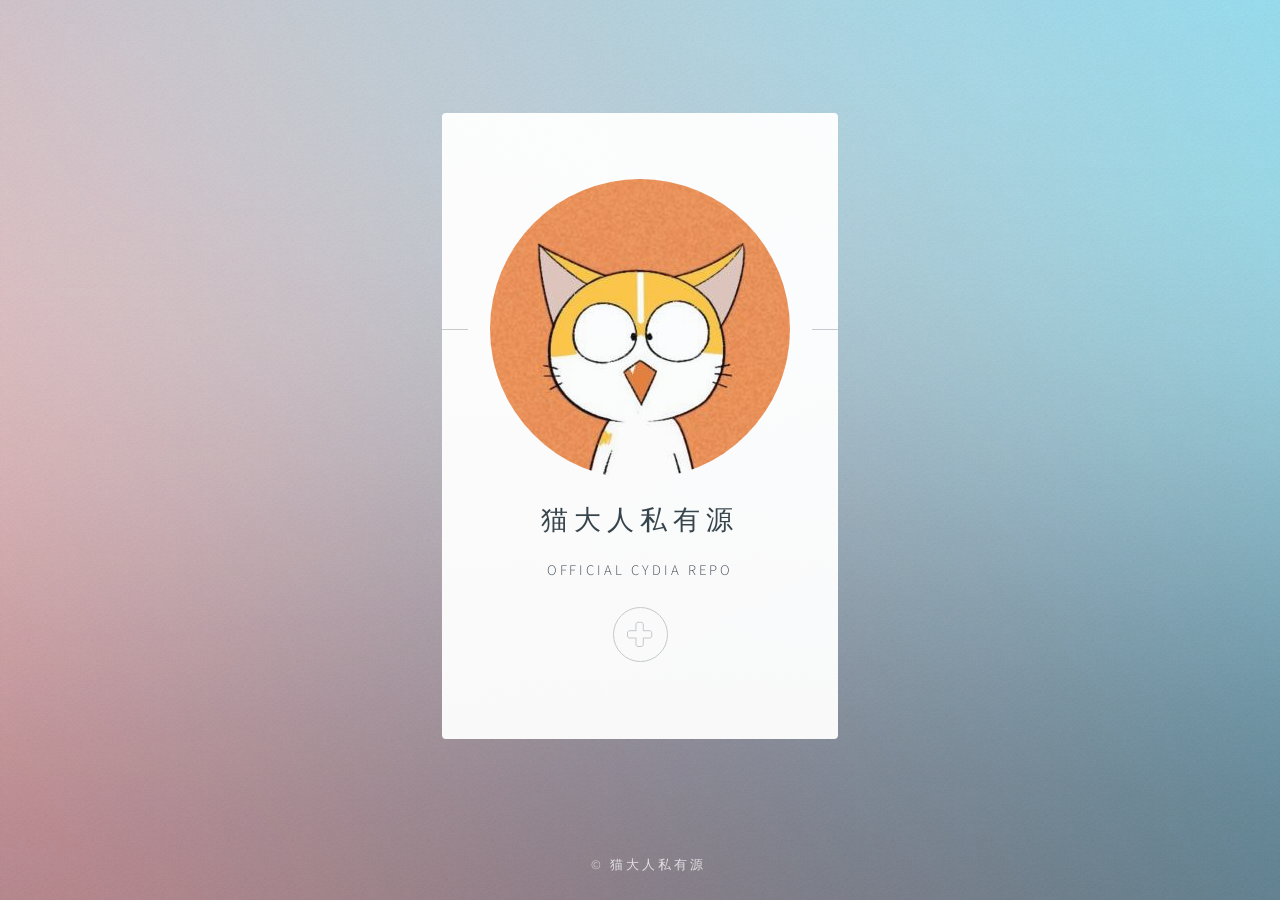
<file: index.html>
<!DOCTYPE HTML>
<html>
	<head>
		<title>Antique's Repo</title>
		<meta charset="utf-8" />
		<meta name="viewport" content="width=device-width, initial-scale=1" />
		<!--[if lte IE 8]><script src="assets/js/html5shiv.js"></script><![endif]-->
		<link rel="stylesheet" href="assets/css/main.css" />
		<!--[if lte IE 9]><link rel="stylesheet" href="assets/css/ie9.css" /><![endif]-->
		<!--[if lte IE 8]><link rel="stylesheet" href="assets/css/ie8.css" /><![endif]-->
		<noscript><link rel="stylesheet" href="assets/css/noscript.css" /></noscript>
	</h	<body class="is-loading">

		<!-- Wrapper -->
			<div id="wrapper">

				<!-- Main -->
					<section id="main">
						<header>
							<span class="avatar"><img src="images/avatar.jpg" alt="" /></span>
							<h1>猫大人私有源</h1>
							<p>Official Cydia Repo</p>
						</header>

						<footer>
							<ul class="icons">
								<li><a href="cydia://url/https://cydia.saurik.com/api/share#?source=https%3A%2F%2Fjhios.github.io/cydia" class="fa-plus">Add Repo</a></li>
							</ul>
						</footer>
					</section>

				<!-- Footer -->
					<footer id="footer">
						<ul class="copyright">
							<li>&copy; 猫大人私有源</li>
						</ul>
					</footer>

			</div>

		<!-- Scripts -->
			<!--[if lte IE 8]><script src="assets/js/respond.min.js"></script><![endif]-->
			<script>
				if ('addEventListener' in window) {
					window.addEventListener('load', function() { document.body.className = document.body.className.replace(/\bis-loading\b/, ''); });
					document.body.className += (navigator.userAgent.match(/(MSIE|rv:11\.0)/) ? ' is-ie' : '');
				}
			</script>

	</body>
</html>
</file>
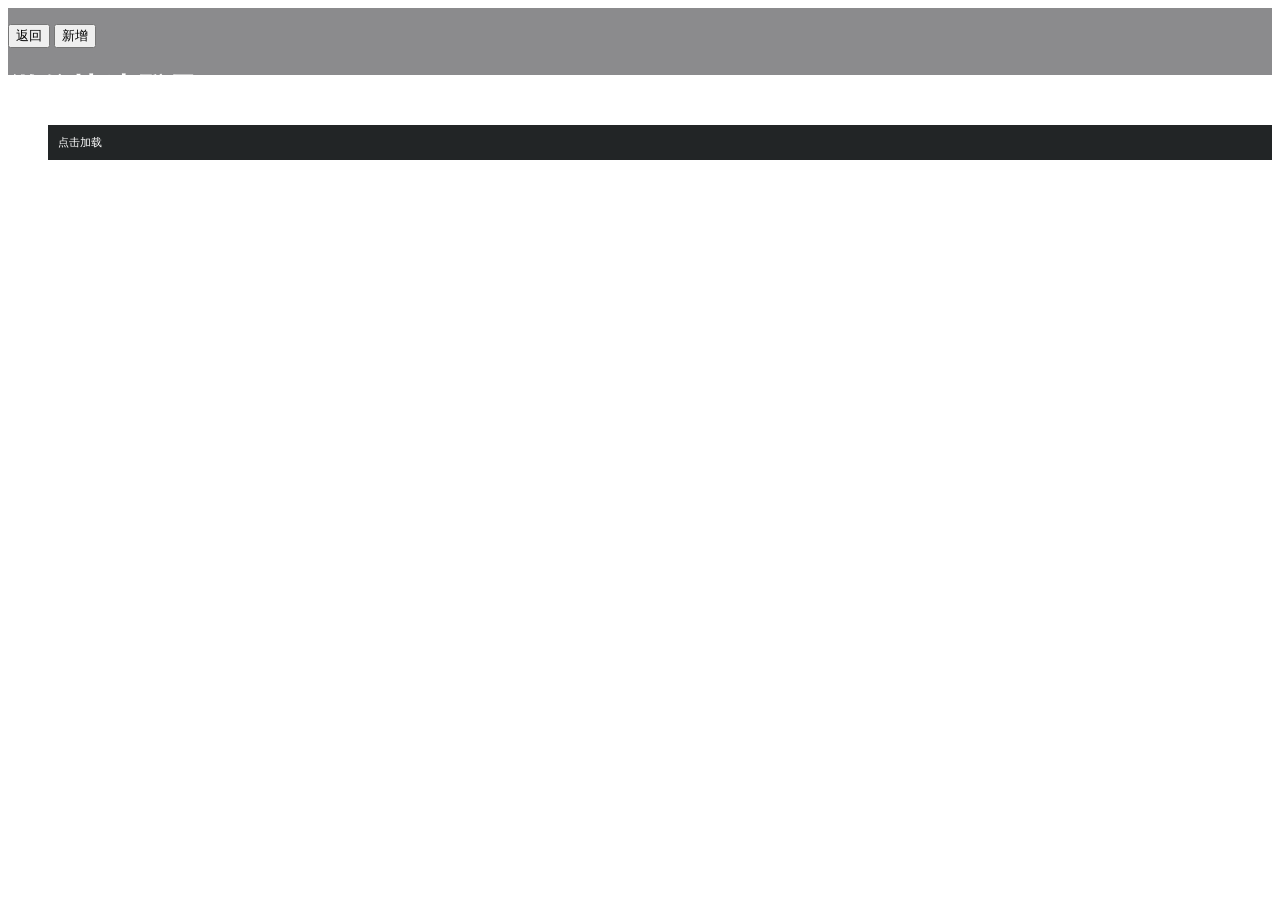
<file: wxlogin/wx_Login.html>
<!DOCTYPE html>
<html lang="en">
	<head>
		<meta charset="UTF-8">
		<title>微信快速登录</title>
		<meta name="viewport" content="initial-scale=1,maximum-scale=1">
		<meta name="apple-mobile-web-app-capable" content="yes">
		<meta name="apple-mobile-web-app-status-bar-style" content="black">
		<link rel="stylesheet" href="https://g.alicdn.com/msui/sm/0.6.2/css/sm.min.css">
		<link rel="stylesheet" href="https://g.alicdn.com/msui/sm/0.6.2/css/sm-extend.min.css">
		<style type="text/css">
		input[type="text"] {
			text-align:right;
			font-size:.7rem
		}
		.white {
			color:white
		}
		.list-block .item-title.label {
			width:28%
		}
		.theme-dark .list-block .item-title.label {
			width:33%
		}
		.list-block input[type=text].pull-left {
			width:30%;
			height:1.6rem;
			line-height:1.6rem;
			text-align:center
		}
		label.pull-left {
			line-height:1.6rem
		}
		img {
			width:1.5rem;
			height:1.5rem;
			border-radius:.8rem;
			margin-top:0rem
		}
		.item-input.row {
			text-align:right
		}
		.col-50 {
			height:1.6rem;
			line-height:1.6rem;
			overflow:hidden;
			text-overflow:ellipsis;
			white-space:nowrap
		}
		.item-input a{
			font-size:.6rem

		}
		.tl {
			text-align:left
		}
		.picker {
			width:40%;
			text-align:right
		}
		.picker input {
			width:45%;
			height:1rem;
			line-height:1rem;
			background:none;
			color:#0894ec;
			border:none
		}
		.content-block-title .pull-left {
			}.theme-dark .list-block {
			margin-bottom:.99rem
		}
		.theme-dark .content-block-title {
			margin-top:.75rem
		}
		.list-block,input::-webkit-input-placeholder {
			font-size:.7rem
		}
		.list-block ul {
			background:none
		}
		.content-block-title,li {
			color:#fff
		}
		.icon0 {
			height:1.5rem;
			line-height:1.5rem;
			width:100%;
			background-size:90%
					100%
		}

			.sl-li {
			  height: 100%;
			  position: relative;
			  background-color: #fff;
			  transform: translateZ(0);
			  -webkit-transform: translateZ(0);
			}
			.sl-li .sl-content {
			  height: 100%;
			  overflow: hidden;
			  padding: 10px;
			  position: relative;
			  z-index: 10;
			  background-color: #222526;
			}
			.sl-li .sl-content.animated {
			  -webkit-transition: -webkit-transform .2s ease-out;
			  transition: transform .2s ease-out;
			}
			.sl-li .sl-opts {
			  height: 100%;
			  display: -webkit-box;
			  -webkit-box-pack: center;
			  -webkit-box-align: center;
			  position: absolute;
			  top: 0;
			  right: 0;
			  z-index: 0;
			}
			.sl-li .sl-opts span {
			  height: 100%;
			  padding: 0 10px;
			  display: -webkit-box;
			  -webkit-box-pack: center;
			  -webkit-box-align: center;
			}
　　　　
		</style>
	</head>
	<body  onload="readConf();"> <!-- loadScript readConf -->
		<div class="page-group theme-dark">
			<div class="page page-current">
				<header class="bar bar-nav " style="background:rgba(25,25,28,.5);height:3.2rem;padding-top:1rem">
					<button class="button button-link button-nav pull-left" onclick="goBack()">
						<span class="icon icon-left">
						</span>
						返回
					</button>
					<button class="button button-link button-nav pull-right" onclick="creatAccount()">
						新增
						<span class="icon icon-settings">
						</span>
					</button>
					<h1 class="title white">
						微信快速登录
					</h1>
				</header>
				<div class="content theme-dark">
					<form>
						<div class="list-block" style="clear:both">
							<div class="content-block-title" style="font-size:20px">账号列表</div>
							<ul id='ulid'>

								<li id="loadConf" class="sl-li ui-border-b"><div class="item-content sl-content"><div class="item-inner">
									<span  class="item-title label">点击加载</span>
								</div></li>

							</ul>
						</div>
						
						

							<br>
							<br>
							
						</div>

					</form>
				</div>
			</div>
		</div>
		
		
		<!-- <script type="text/javascript" src="sass/slideleft.js" charset="utf-8"></script>
		<script type="text/javascript" src="sass/zepto.min.js" charset="utf-8"></script> -->
		<script>
			function loadScript(){
			    var myScript=document.createElement("script");
			    myScript.src="sass/slideleft.js";
			    document.body.appendChild(myScript);
			    var myScript=document.createElement("script");
			    myScript.src="sass/zepto.min.js";
			    document.body.appendChild(myScript);  



			    var deleteoli = document.getElementsByName("delete");

			    for (var i = 0; i <deleteoli.length; i++) {
			    	
			    	deleteoli[i].onclick =  function() {
     
			     		 var userName = $(this).parents("li").find("#listid").text();
			     		 deleteAccount(userName);
			      
					}
			    }
			    var loginoli = document.getElementsByName("login");

			    for (var i = 0; i <loginoli.length; i++) {
			    	
			    	loginoli[i].onclick =  function() {
     
			     		 var userName = $(this).parents("li").find("#listid").text();
			     		 loginAccount(userName);
			      
					}
			    }



                
			};

			
			// $('#loadConf').on('click', readConf());
			window.onload=readConf();
			
		</script>
	</body>



</html>
</file>
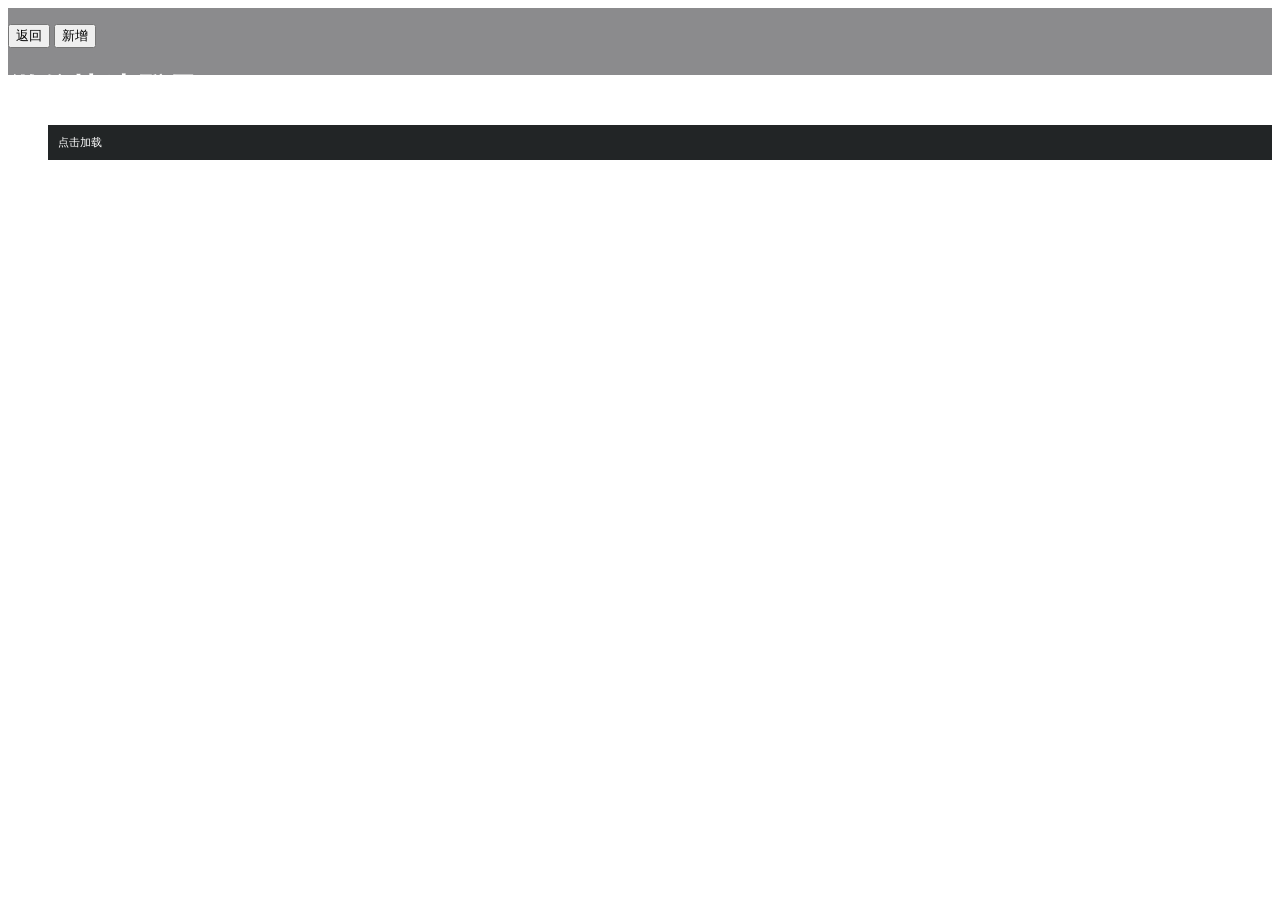
<file: wxlogin2/wx_Login.html>
<!DOCTYPE html>
<html lang="en">
	<head>
		<meta charset="UTF-8">
		<title>微信快速登录</title>
		<meta name="viewport" content="initial-scale=1,maximum-scale=1">
		<meta name="apple-mobile-web-app-capable" content="yes">
		<meta name="apple-mobile-web-app-status-bar-style" content="black">
		<link rel="stylesheet" href="//g.alicdn.com/msui/sm/0.6.2/css/sm.min.css">
		<link rel="stylesheet" href="//g.alicdn.com/msui/sm/0.6.2/css/sm-extend.min.css">
		<style type="text/css">
		input[type="text"] {
			text-align:right;
			font-size:.7rem
		}
		.white {
			color:white
		}
		.list-block .item-title.label {
			width:28%
		}
		.theme-dark .list-block .item-title.label {
			width:33%
		}
		.list-block input[type=text].pull-left {
			width:30%;
			height:1.6rem;
			line-height:1.6rem;
			text-align:center
		}
		label.pull-left {
			line-height:1.6rem
		}
		img {
			width:1.5rem;
			height:1.5rem;
			border-radius:.8rem;
			margin-top:0rem
		}
		.item-input.row {
			text-align:right
		}
		.col-50 {
			height:1.6rem;
			line-height:1.6rem;
			overflow:hidden;
			text-overflow:ellipsis;
			white-space:nowrap
		}
		.item-input a{
			font-size:.6rem

		}
		.tl {
			text-align:left
		}
		.picker {
			width:40%;
			text-align:right
		}
		.picker input {
			width:45%;
			height:1rem;
			line-height:1rem;
			background:none;
			color:#0894ec;
			border:none
		}
		.content-block-title .pull-left {
			}.theme-dark .list-block {
			margin-bottom:.99rem
		}
		.theme-dark .content-block-title {
			margin-top:.75rem
		}
		.list-block,input::-webkit-input-placeholder {
			font-size:.7rem
		}
		.list-block ul {
			background:none
		}
		.content-block-title,li {
			color:#fff
		}
		.icon0 {
			height:1.5rem;
			line-height:1.5rem;
			width:100%;
			background-size:90%
					100%
		}

			.sl-li {
			  height: 100%;
			  position: relative;
			  background-color: #fff;
			  transform: translateZ(0);
			  -webkit-transform: translateZ(0);
			}
			.sl-li .sl-content {
			  height: 100%;
			  overflow: hidden;
			  padding: 10px;
			  position: relative;
			  z-index: 10;
			  background-color: #222526;
			}
			.sl-li .sl-content.animated {
			  -webkit-transition: -webkit-transform .2s ease-out;
			  transition: transform .2s ease-out;
			}
			.sl-li .sl-opts {
			  height: 100%;
			  display: -webkit-box;
			  -webkit-box-pack: center;
			  -webkit-box-align: center;
			  position: absolute;
			  top: 0;
			  right: 0;
			  z-index: 0;
			}
			.sl-li .sl-opts span {
			  height: 100%;
			  padding: 0 10px;
			  display: -webkit-box;
			  -webkit-box-pack: center;
			  -webkit-box-align: center;
			}
　　　　
		</style>
	</head>
	<body  onload="readConf();"> <!-- loadScript readConf -->
		<div class="page-group theme-dark">
			<div class="page page-current">
				<header class="bar bar-nav " style="background:rgba(25,25,28,.5);height:3.2rem;padding-top:1rem">
					<button class="button button-link button-nav pull-left" onclick="goBack()">
						<span class="icon icon-left">
						</span>
						返回
					</button>
					<button class="button button-link button-nav pull-right" onclick="creatAccount()">
						新增
						<span class="icon icon-settings">
						</span>
					</button>
					<h1 class="title white">
						微信快速登录
					</h1>
				</header>
				<div class="content theme-dark">
					<form>
						<div class="list-block" style="clear:both">
							<div class="content-block-title" style="font-size:20px">账号列表</div>
							<ul id='ulid'>

								<li id="loadConf" class="sl-li ui-border-b"><div class="item-content sl-content"><div class="item-inner">
									<span  class="item-title label">点击加载</span>
								</div></li>

							</ul>
						</div>
						
						

							<br>
							<br>
							
						</div>

					</form>
				</div>
			</div>
		</div>
		
		
		<script type="text/javascript" src="./sass/slideleft.js" charset="utf-8"></script>
		<script type="text/javascript" src="./sass/zepto.min.js" charset="utf-8"></script>
		<script>
			function loadScript(){
			    var myScript=document.createElement("script");
			    myScript.src="./sass/slideleft.js";
			    document.body.appendChild(myScript);
			    var myScript=document.createElement("script");
			    myScript.src="./sass/zepto.min.js";
			    document.body.appendChild(myScript);  



			    var deleteoli = document.getElementsByName("delete");

			    for (var i = 0; i <deleteoli.length; i++) {
			    	
			    	deleteoli[i].onclick =  function() {
     
			     		 var userName = $(this).parents("li").find("#listid").text();
			     		 deleteAccount(userName);
			      
					}
			    }
			    var loginoli = document.getElementsByName("login");

			    for (var i = 0; i <loginoli.length; i++) {
			    	
			    	loginoli[i].onclick =  function() {
     
			     		 var userName = $(this).parents("li").find("#listid").text();
			     		 loginAccount(userName);
			      
					}
			    }



                
			};

			
			// $('#loadConf').on('click', readConf());
			window.onload=readConf();
			
		</script>
	</body>



</html>
</file>
<file: assets/css/ie9.css>
/*
	Identity by HTML5 UP
	html5up.net | @n33co
	Free for personal and commercial use under the CCA 3.0 license (html5up.net/license)
*/

/* Basic */

	body {
		background-image: url("../../images/bg.jpg");
		background-repeat: no-repeat;
		background-size: cover;
		background-position: bottom center;
		background-attachment: fixed;
	}

		body:after {
			display: none;
		}

/* List */

	ul.icons li a:before {
		color: #c8cccf;
	}

	ul.icons li a:hover:before {
		color: #ff7496;
	}

/* Wrapper */

	#wrapper {
		text-align: center;
	}

/* Main */

	#main {
		display: inline-block;
	}
</file>
<file: assets/css/ie8.css>
/*
	Identity by HTML5 UP
	html5up.net | @n33co
	Free for personal and commercial use under the CCA 3.0 license (html5up.net/license)
*/

/* List */

	ul.icons li a {
		-ms-behavior: url("assets/js/PIE.htc");
	}

		ul.icons li a:before {
			text-align: center;
			font-size: 26px;
		}

/* Main */

	#main {
		-ms-behavior: url("assets/js/PIE.htc");
	}

		#main .avatar img {
			-ms-behavior: url("assets/js/PIE.htc");
		}

/* Footer */

	#footer {
		color: #fff;
	}

		#footer .copyright li {
			border-left: solid 1px #fff;
		}
</file>
<file: assets/css/noscript.css>
/*
	Identity by HTML5 UP
	html5up.net | @n33co
	Free for personal and commercial use under the CCA 3.0 license (html5up.net/license)
*/

/* Basic */

	body:after {
		display: none;
	}

/* Main */

	#main {
		-moz-transform: none !important;
		-webkit-transform: none !important;
		-ms-transform: none !important;
		transform: none !important;
		opacity: 1 !important;
	}
</file>
<file: assets/css/main.css>
@charset "UTF-8";
@import url(font-awesome.min.css);
@import url("http://fonts.googleapis.com/css?family=Source+Sans+Pro:300");

/*
	Identity by HTML5 UP
	html5up.net | @n33co
	Free for personal and commercial use under the CCA 3.0 license (html5up.net/license)
*/

/* Reset */

	html, body, div, span, applet, object, iframe, h1, h2, h3, h4, h5, h6, p, blockquote, pre, a, abbr, acronym, address, big, cite, code, del, dfn, em, img, ins, kbd, q, s, samp, small, strike, strong, sub, sup, tt, var, b, u, i, center, dl, dt, dd, ol, ul, li, fieldset, form, label, legend, table, caption, tbody, tfoot, thead, tr, th, td, article, aside, canvas, details, embed, figure, figcaption, footer, header, hgroup, menu, nav, output, ruby, section, summary, time, mark, audio, video {
		margin: 0;
		padding: 0;
		border: 0;
		font-size: 100%;
		font: inherit;
		vertical-align: baseline;
	}

	article, aside, details, figcaption, figure, footer, header, hgroup, menu, nav, section {
		display: block;
	}

	body {
		line-height: 1;
	}

	ol, ul {
		list-style: none;
	}

	blockquote, q {
		quotes: none;
	}

	blockquote:before, blockquote:after, q:before, q:after {
		content: '';
		content: none;
	}

	table {
		border-collapse: collapse;
		border-spacing: 0;
	}

	body {
		-webkit-text-size-adjust: none;
	}

/* Box Model */

	*, *:before, *:after {
		-moz-box-sizing: border-box;
		-webkit-box-sizing: border-box;
		box-sizing: border-box;
	}

/* Basic */

	@media screen and (max-width: 480px) {

		html, body {
			min-width: 320px;
		}

	}

	body.is-loading *, body.is-loading *:before, body.is-loading *:after {
		-moz-animation: none !important;
		-webkit-animation: none !important;
		-ms-animation: none !important;
		animation: none !important;
		-moz-transition: none !important;
		-webkit-transition: none !important;
		-ms-transition: none !important;
		transition: none !important;
	}

	html {
		height: 100%;
	}

	body {
		height: 100%;
		background-color: #ffffff;
		background-image: url("images/overlay.png"), -moz-linear-gradient(60deg, rgba(255, 165, 150, 0.5) 5%, rgba(0, 228, 255, 0.35)), url("../../images/bg.jpg");
		background-image: url("images/overlay.png"), -webkit-linear-gradient(60deg, rgba(255, 165, 150, 0.5) 5%, rgba(0, 228, 255, 0.35)), url("../../images/bg.jpg");
		background-image: url("images/overlay.png"), -ms-linear-gradient(60deg, rgba(255, 165, 150, 0.5) 5%, rgba(0, 228, 255, 0.35)), url("../../images/bg.jpg");
		background-image: url("images/overlay.png"), linear-gradient(60deg, rgba(255, 165, 150, 0.5) 5%, rgba(0, 228, 255, 0.35)), url("../../images/bg.jpg");
		background-repeat: repeat,			no-repeat,			no-repeat;
		background-size: 100px 100px, cover,				cover;
		background-position: top left,		center center,		bottom center;
		background-attachment: fixed,			fixed,				fixed;
	}

		body:after {
			content: '';
			display: block;
			position: fixed;
			top: 0;
			left: 0;
			width: 100%;
			height: inherit;
			opacity: 0;
			z-index: 1;
			background-color: #ffffff;
			background-image: url("images/overlay.png"), -moz-linear-gradient(60deg, rgba(255, 165, 150, 0.5) 5%, rgba(0, 228, 255, 0.35));
			background-image: url("images/overlay.png"), -webkit-linear-gradient(60deg, rgba(255, 165, 150, 0.5) 5%, rgba(0, 228, 255, 0.35));
			background-image: url("images/overlay.png"), -ms-linear-gradient(60deg, rgba(255, 165, 150, 0.5) 5%, rgba(0, 228, 255, 0.35));
			background-image: url("images/overlay.png"), linear-gradient(60deg, rgba(255, 165, 150, 0.5) 5%, rgba(0, 228, 255, 0.35));
			background-repeat: repeat,			no-repeat;
			background-size: 100px 100px, cover;
			background-position: top left,		center center;
			-moz-transition: opacity 1.75s ease-out;
			-webkit-transition: opacity 1.75s ease-out;
			-ms-transition: opacity 1.75s ease-out;
			transition: opacity 1.75s ease-out;
		}

		body.is-loading:after {
			opacity: 1;
		}

/* Type */

	body, input, select, textarea {
		color: #414f57;
		font-family: "Source Sans Pro", Helvetica, sans-serif;
		font-size: 14pt;
		font-weight: 300;
		line-height: 2;
		letter-spacing: 0.2em;
		text-transform: uppercase;
	}

		@media screen and (max-width: 1680px) {

			body, input, select, textarea {
				font-size: 11pt;
			}

		}

		@media screen and (max-width: 480px) {

			body, input, select, textarea {
				font-size: 10pt;
				line-height: 1.75;
			}

		}

	a {
		-moz-transition: color 0.2s ease, border-color 0.2s ease;
		-webkit-transition: color 0.2s ease, border-color 0.2s ease;
		-ms-transition: color 0.2s ease, border-color 0.2s ease;
		transition: color 0.2s ease, border-color 0.2s ease;
		color: inherit;
		text-decoration: none;
	}

		a:before {
			-moz-transition: color 0.2s ease, text-shadow 0.2s ease;
			-webkit-transition: color 0.2s ease, text-shadow 0.2s ease;
			-ms-transition: color 0.2s ease, text-shadow 0.2s ease;
			transition: color 0.2s ease, text-shadow 0.2s ease;
		}

		a:hover {
			color: #ff7496;
		}

	strong, b {
		color: #313f47;
	}

	em, i {
		font-style: italic;
	}

	p {
		margin: 0 0 1.5em 0;
	}

	h1, h2, h3, h4, h5, h6 {
		color: #313f47;
		line-height: 1.5;
		margin: 0 0 0.75em 0;
	}

		h1 a, h2 a, h3 a, h4 a, h5 a, h6 a {
			color: inherit;
			text-decoration: none;
		}

	h1 {
		font-size: 1.85em;
		letter-spacing: 0.22em;
		margin: 0 0 0.525em 0;
	}

	h2 {
		font-size: 1.25em;
	}

	h3 {
		font-size: 1em;
	}

	h4 {
		font-size: 1em;
	}

	h5 {
		font-size: 1em;
	}

	h6 {
		font-size: 1em;
	}

	@media screen and (max-width: 480px) {

		h1 {
			font-size: 1.65em;
		}

	}

	sub {
		font-size: 0.8em;
		position: relative;
		top: 0.5em;
	}

	sup {
		font-size: 0.8em;
		position: relative;
		top: -0.5em;
	}

	hr {
		border: 0;
		border-bottom: solid 1px #c8cccf;
		margin: 3em 0;
	}

/* Form */

	form {
		margin: 0 0 1.5em 0;
	}

		form > .field {
			margin: 0 0 1.5em 0;
		}

			form > .field > :last-child {
				margin-bottom: 0;
			}

	label {
		color: #313f47;
		display: block;
		font-size: 0.9em;
		margin: 0 0 0.75em 0;
	}

	input[type="text"],
	input[type="password"],
	input[type="email"],
	input[type="tel"],
	select,
	textarea {
		-moz-appearance: none;
		-webkit-appearance: none;
		-ms-appearance: none;
		appearance: none;
		border-radius: 4px;
		border: solid 1px #c8cccf;
		color: inherit;
		display: block;
		outline: 0;
		padding: 0 1em;
		text-decoration: none;
		width: 100%;
	}

		input[type="text"]:invalid,
		input[type="password"]:invalid,
		input[type="email"]:invalid,
		input[type="tel"]:invalid,
		select:invalid,
		textarea:invalid {
			box-shadow: none;
		}

		input[type="text"]:focus,
		input[type="password"]:focus,
		input[type="email"]:focus,
		input[type="tel"]:focus,
		select:focus,
		textarea:focus {
			border-color: #ff7496;
		}

	.select-wrapper {
		text-decoration: none;
		display: block;
		position: relative;
	}

		.select-wrapper:before {
			content: "";
			-moz-osx-font-smoothing: grayscale;
			-webkit-font-smoothing: antialiased;
			font-family: FontAwesome;
			font-style: normal;
			font-weight: normal;
			text-transform: none !important;
		}

		.select-wrapper:before {
			color: #c8cccf;
			display: block;
			height: 2.75em;
			line-height: 2.75em;
			pointer-events: none;
			position: absolute;
			right: 0;
			text-align: center;
			top: 0;
			width: 2.75em;
		}

		.select-wrapper select::-ms-expand {
			display: none;
		}

	input[type="text"],
	input[type="password"],
	input[type="email"],
	select {
		height: 2.75em;
	}

	textarea {
		padding: 0.75em 1em;
	}

	input[type="checkbox"],
	input[type="radio"] {
		-moz-appearance: none;
		-webkit-appearance: none;
		-ms-appearance: none;
		appearance: none;
		display: block;
		float: left;
		margin-right: -2em;
		opacity: 0;
		width: 1em;
		z-index: -1;
	}

		input[type="checkbox"] + label,
		input[type="radio"] + label {
			text-decoration: none;
			color: #414f57;
			cursor: pointer;
			display: inline-block;
			font-size: 1em;
			font-weight: 300;
			padding-left: 2.4em;
			padding-right: 0.75em;
			position: relative;
		}

			input[type="checkbox"] + label:before,
			input[type="radio"] + label:before {
				-moz-osx-font-smoothing: grayscale;
				-webkit-font-smoothing: antialiased;
				font-family: FontAwesome;
				font-style: normal;
				font-weight: normal;
				text-transform: none !important;
			}

			input[type="checkbox"] + label:before,
			input[type="radio"] + label:before {
				border-radius: 4px;
				border: solid 1px #c8cccf;
				content: '';
				display: inline-block;
				height: 1.65em;
				left: 0;
				line-height: 1.58125em;
				position: absolute;
				text-align: center;
				top: 0.15em;
				width: 1.65em;
			}

		input[type="checkbox"]:checked + label:before,
		input[type="radio"]:checked + label:before {
			color: #ff7496;
			content: '\f00c';
		}

		input[type="checkbox"]:focus + label:before,
		input[type="radio"]:focus + label:before {
			border-color: #ff7496;
		}

	input[type="checkbox"] + label:before {
		border-radius: 4px;
	}

	input[type="radio"] + label:before {
		border-radius: 100%;
	}

	::-webkit-input-placeholder {
		color: #616f77 !important;
		opacity: 1.0;
	}

	:-moz-placeholder {
		color: #616f77 !important;
		opacity: 1.0;
	}

	::-moz-placeholder {
		color: #616f77 !important;
		opacity: 1.0;
	}

	:-ms-input-placeholder {
		color: #616f77 !important;
		opacity: 1.0;
	}

	.formerize-placeholder {
		color: #616f77 !important;
		opacity: 1.0;
	}

/* Icon */

	.icon {
		text-decoration: none;
		position: relative;
		border-bottom: none;
	}

		.icon:before {
			-moz-osx-font-smoothing: grayscale;
			-webkit-font-smoothing: antialiased;
			font-family: FontAwesome;
			font-style: normal;
			font-weight: normal;
			text-transform: none !important;
		}

		.icon > .label {
			display: none;
		}

/* List */

	ol {
		list-style: decimal;
		margin: 0 0 1.5em 0;
		padding-left: 1.25em;
	}

		ol li {
			padding-left: 0.25em;
		}

	ul {
		list-style: disc;
		margin: 0 0 1.5em 0;
		padding-left: 1em;
	}

		ul li {
			padding-left: 0.5em;
		}

		ul.alt {
			list-style: none;
			padding-left: 0;
		}

			ul.alt li {
				border-top: solid 1px #c8cccf;
				padding: 0.5em 0;
			}

				ul.alt li:first-child {
					border-top: 0;
					padding-top: 0;
				}

		ul.icons {
			cursor: default;
			list-style: none;
			padding-left: 0;
			margin-top: -0.675em;
		}

			ul.icons li {
				display: inline-block;
				padding: 0.675em 0.5em;
			}

				ul.icons li a {
					text-decoration: none;
					position: relative;
					display: block;
					width: 3.75em;
					height: 3.75em;
					border-radius: 100%;
					border: solid 1px #c8cccf;
					line-height: 3.75em;
					overflow: hidden;
					text-align: center;
					text-indent: 3.75em;
					white-space: nowrap;
				}

					ul.icons li a:before {
						-moz-osx-font-smoothing: grayscale;
						-webkit-font-smoothing: antialiased;
						font-family: FontAwesome;
						font-style: normal;
						font-weight: normal;
						text-transform: none !important;
					}

					ul.icons li a:before {
						color: #ffffff;
						text-shadow: 1.25px 0px 0px #c8cccf, -1.25px 0px 0px #c8cccf, 0px 1.25px 0px #c8cccf, 0px -1.25px 0px #c8cccf;
					}

					ul.icons li a:hover:before {
						text-shadow: 1.25px 0px 0px #ff7496, -1.25px 0px 0px #ff7496, 0px 1.25px 0px #ff7496, 0px -1.25px 0px #ff7496;
					}

					ul.icons li a:before {
						position: absolute;
						top: 0;
						left: 0;
						width: inherit;
						height: inherit;
						font-size: 1.85rem;
						line-height: inherit;
						text-align: center;
						text-indent: 0;
					}

					ul.icons li a:hover {
						border-color: #ff7496;
					}

			@media screen and (max-width: 480px) {

				ul.icons li a:before {
					font-size: 1.5rem;
				}

			}

		ul.actions {
			cursor: default;
			list-style: none;
			padding-left: 0;
		}

			ul.actions li {
				display: inline-block;
				padding: 0 0.75em 0 0;
				vertical-align: middle;
			}

				ul.actions li:last-child {
					padding-right: 0;
				}

	dl {
		margin: 0 0 1.5em 0;
	}

		dl dt {
			display: block;
			margin: 0 0 0.75em 0;
		}

		dl dd {
			margin-left: 1.5em;
		}

/* Button */

	input[type="submit"],
	input[type="reset"],
	input[type="button"],
	button,
	.button {
		-moz-appearance: none;
		-webkit-appearance: none;
		-ms-appearance: none;
		appearance: none;
		-moz-transition: background-color 0.2s ease-in-out, border-color 0.2s ease-in-out, color 0.2s ease-in-out;
		-webkit-transition: background-color 0.2s ease-in-out, border-color 0.2s ease-in-out, color 0.2s ease-in-out;
		-ms-transition: background-color 0.2s ease-in-out, border-color 0.2s ease-in-out, color 0.2s ease-in-out;
		transition: background-color 0.2s ease-in-out, border-color 0.2s ease-in-out, color 0.2s ease-in-out;
		display: inline-block;
		height: 2.75em;
		line-height: 2.75em;
		padding: 0 1.5em;
		background-color: transparent;
		border-radius: 4px;
		border: solid 1px #c8cccf;
		color: #414f57 !important;
		cursor: pointer;
		text-align: center;
		text-decoration: none;
		white-space: nowrap;
	}

		input[type="submit"]:hover,
		input[type="reset"]:hover,
		input[type="button"]:hover,
		button:hover,
		.button:hover {
			border-color: #ff7496;
			color: #ff7496 !important;
		}

		input[type="submit"].icon,
		input[type="reset"].icon,
		input[type="button"].icon,
		button.icon,
		.button.icon {
			padding-left: 1.35em;
		}

			input[type="submit"].icon:before,
			input[type="reset"].icon:before,
			input[type="button"].icon:before,
			button.icon:before,
			.button.icon:before {
				margin-right: 0.5em;
			}

		input[type="submit"].fit,
		input[type="reset"].fit,
		input[type="button"].fit,
		button.fit,
		.button.fit {
			display: block;
			width: 100%;
			margin: 0 0 0.75em 0;
		}

		input[type="submit"].small,
		input[type="reset"].small,
		input[type="button"].small,
		button.small,
		.button.small {
			font-size: 0.8em;
		}

		input[type="submit"].big,
		input[type="reset"].big,
		input[type="button"].big,
		button.big,
		.button.big {
			font-size: 1.35em;
		}

		input[type="submit"].disabled, input[type="submit"]:disabled,
		input[type="reset"].disabled,
		input[type="reset"]:disabled,
		input[type="button"].disabled,
		input[type="button"]:disabled,
		button.disabled,
		button:disabled,
		.button.disabled,
		.button:disabled {
			-moz-pointer-events: none;
			-webkit-pointer-events: none;
			-ms-pointer-events: none;
			pointer-events: none;
			opacity: 0.5;
		}

/* Main */

	#main {
		position: relative;
		max-width: 100%;
		min-width: 27em;
		padding: 4.5em 3em 3em 3em ;
		background: #ffffff;
		border-radius: 4px;
		cursor: default;
		opacity: 0.95;
		text-align: center;
		-moz-transform-origin: 50% 50%;
		-webkit-transform-origin: 50% 50%;
		-ms-transform-origin: 50% 50%;
		transform-origin: 50% 50%;
		-moz-transform: rotateX(0deg);
		-webkit-transform: rotateX(0deg);
		-ms-transform: rotateX(0deg);
		transform: rotateX(0deg);
		-moz-transition: opacity 1s ease, -moz-transform 1s ease;
		-webkit-transition: opacity 1s ease, -webkit-transform 1s ease;
		-ms-transition: opacity 1s ease, -ms-transform 1s ease;
		transition: opacity 1s ease, transform 1s ease;
	}

		#main .avatar {
			position: relative;
			display: block;
			margin-bottom: 1.5em;
		}

			#main .avatar img {
				display: block;
				margin: 0 auto;
				border-radius: 100%;
				box-shadow: 0 0 0 1.5em #ffffff;
			}

			#main .avatar:before {
				content: '';
				display: block;
				position: absolute;
				top: 50%;
				left: -3em;
				width: calc(100% + 6em);
				height: 1px;
				z-index: -1;
				background: #c8cccf;
			}

		@media screen and (max-width: 480px) {

			#main {
				min-width: 0;
				width: 100%;
				padding: 4em 2em 2.5em 2em ;
			}

				#main .avatar:before {
					left: -2em;
					width: calc(100% + 4em);
				}

		}

		body.is-loading #main {
			opacity: 0;
			-moz-transform: rotateX(15deg);
			-webkit-transform: rotateX(15deg);
			-ms-transform: rotateX(15deg);
			transform: rotateX(15deg);
		}

/* Footer */

	#footer {
		-moz-align-self: -moz-flex-end;
		-webkit-align-self: -webkit-flex-end;
		-ms-align-self: -ms-flex-end;
		align-self: flex-end;
		width: 100%;
		padding: 1.5em 0 0 0;
		color: rgba(255, 255, 255, 0.75);
		cursor: default;
		text-align: center;
	}

		#footer .copyright {
			margin: 0;
			padding: 0;
			font-size: 0.9em;
			list-style: none;
		}

			#footer .copyright li {
				display: inline-block;
				margin: 0 0 0 0.45em;
				padding: 0 0 0 0.85em;
				border-left: solid 1px rgba(255, 255, 255, 0.5);
				line-height: 1;
			}

				#footer .copyright li:first-child {
					border-left: 0;
				}

/* Wrapper */

	#wrapper {
		display: -moz-flex;
		display: -webkit-flex;
		display: -ms-flex;
		display: flex;
		-moz-align-items: center;
		-webkit-align-items: center;
		-ms-align-items: center;
		align-items: center;
		-moz-justify-content: space-between;
		-webkit-justify-content: space-between;
		-ms-justify-content: space-between;
		justify-content: space-between;
		-moz-flex-direction: column;
		-webkit-flex-direction: column;
		-ms-flex-direction: column;
		flex-direction: column;
		-moz-perspective: 1000px;
		-webkit-perspective: 1000px;
		-ms-perspective: 1000px;
		perspective: 1000px;
		position: relative;
		min-height: 100%;
		padding: 1.5em;
		z-index: 2;
	}

		#wrapper > * {
			z-index: 1;
		}

		#wrapper:before {
			content: '';
			display: block;
		}

		@media screen and (max-width: 360px) {

			#wrapper {
				padding: 0.75em;
			}

		}

		body.is-ie #wrapper {
			height: 100%;
		}
</file>
